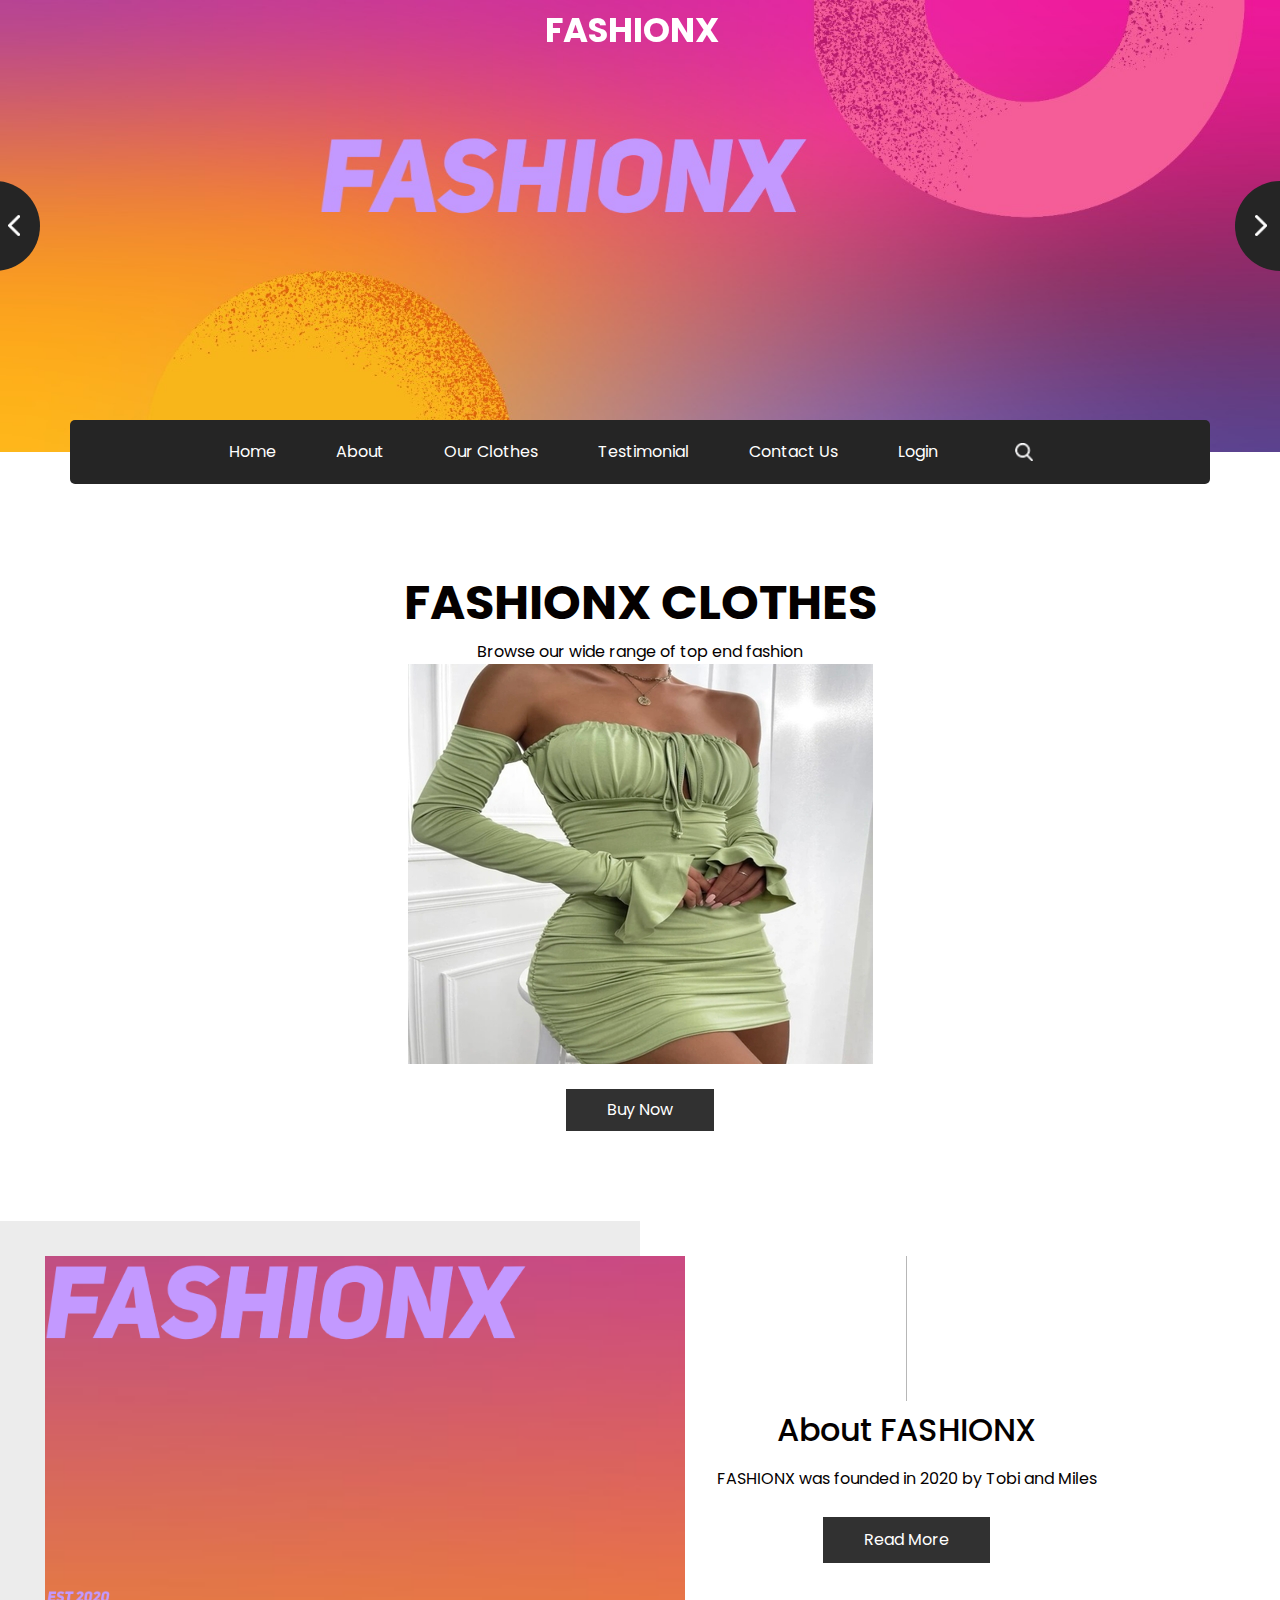
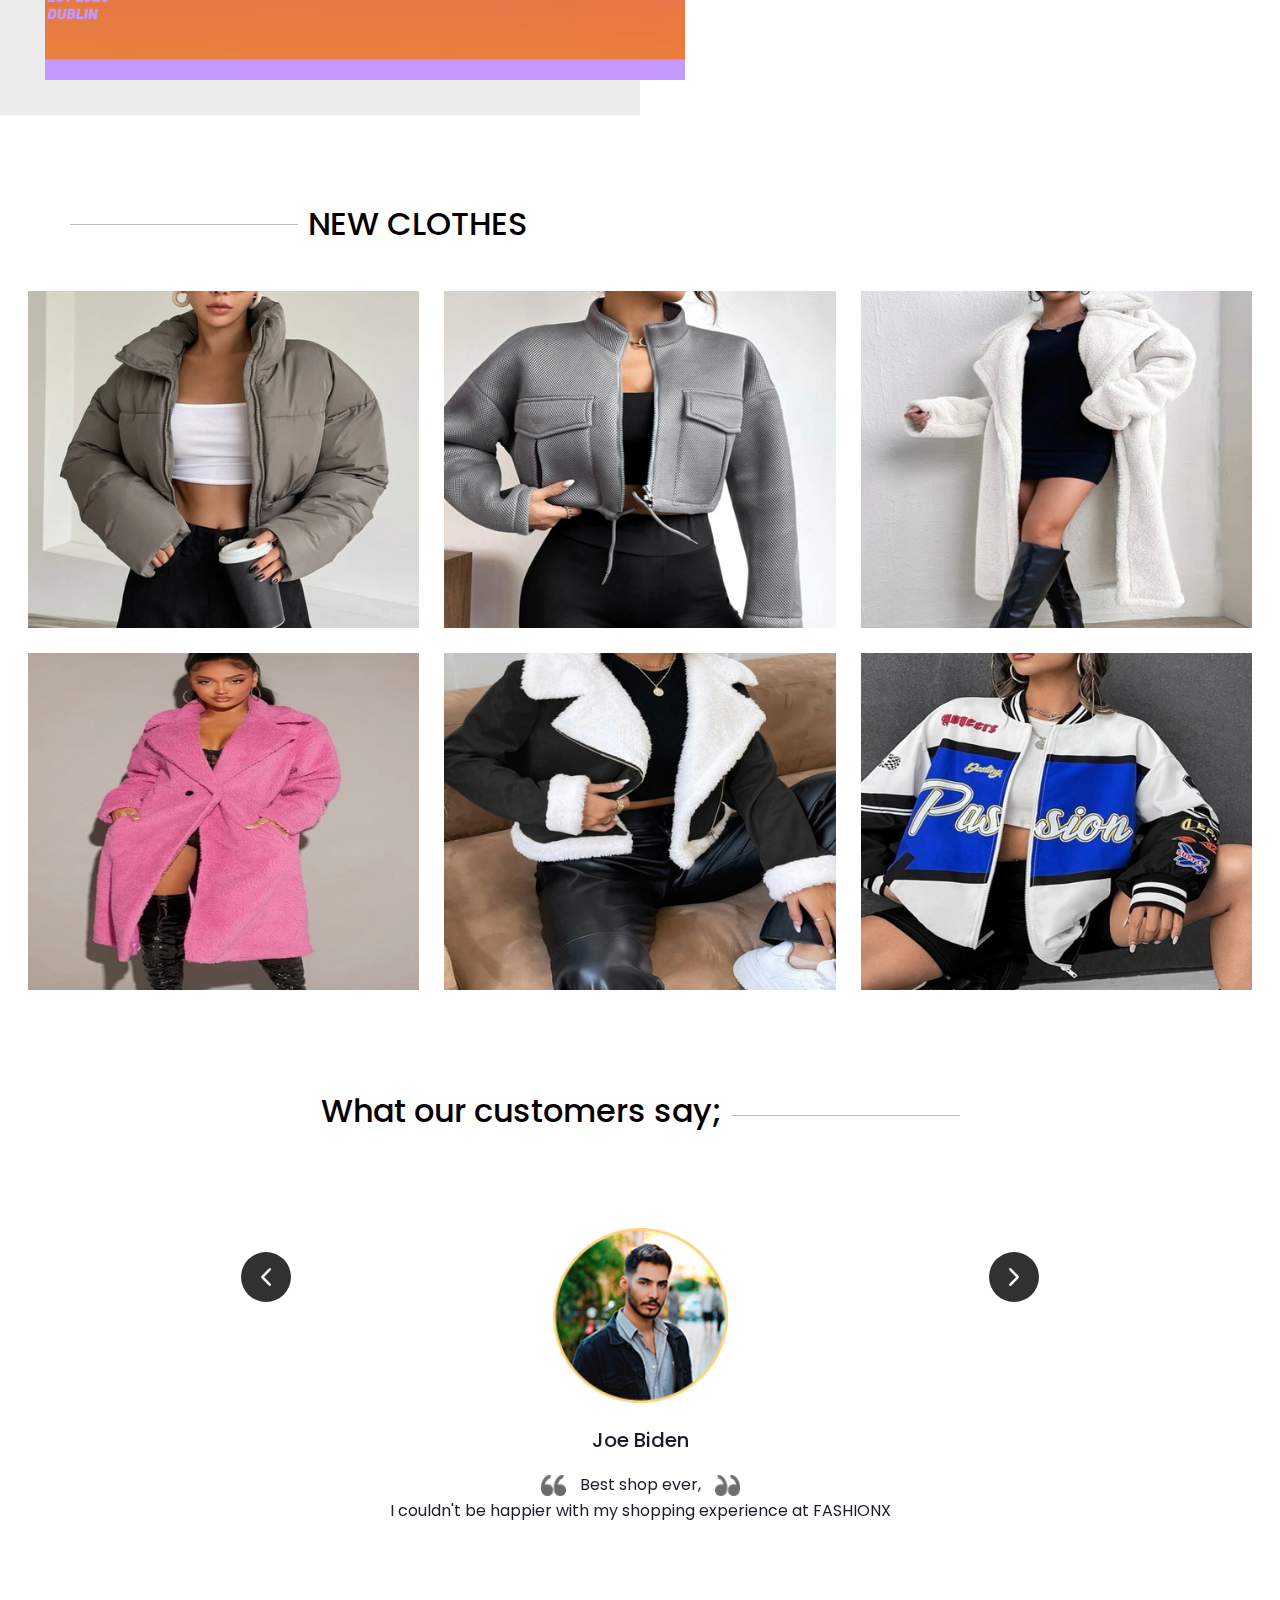
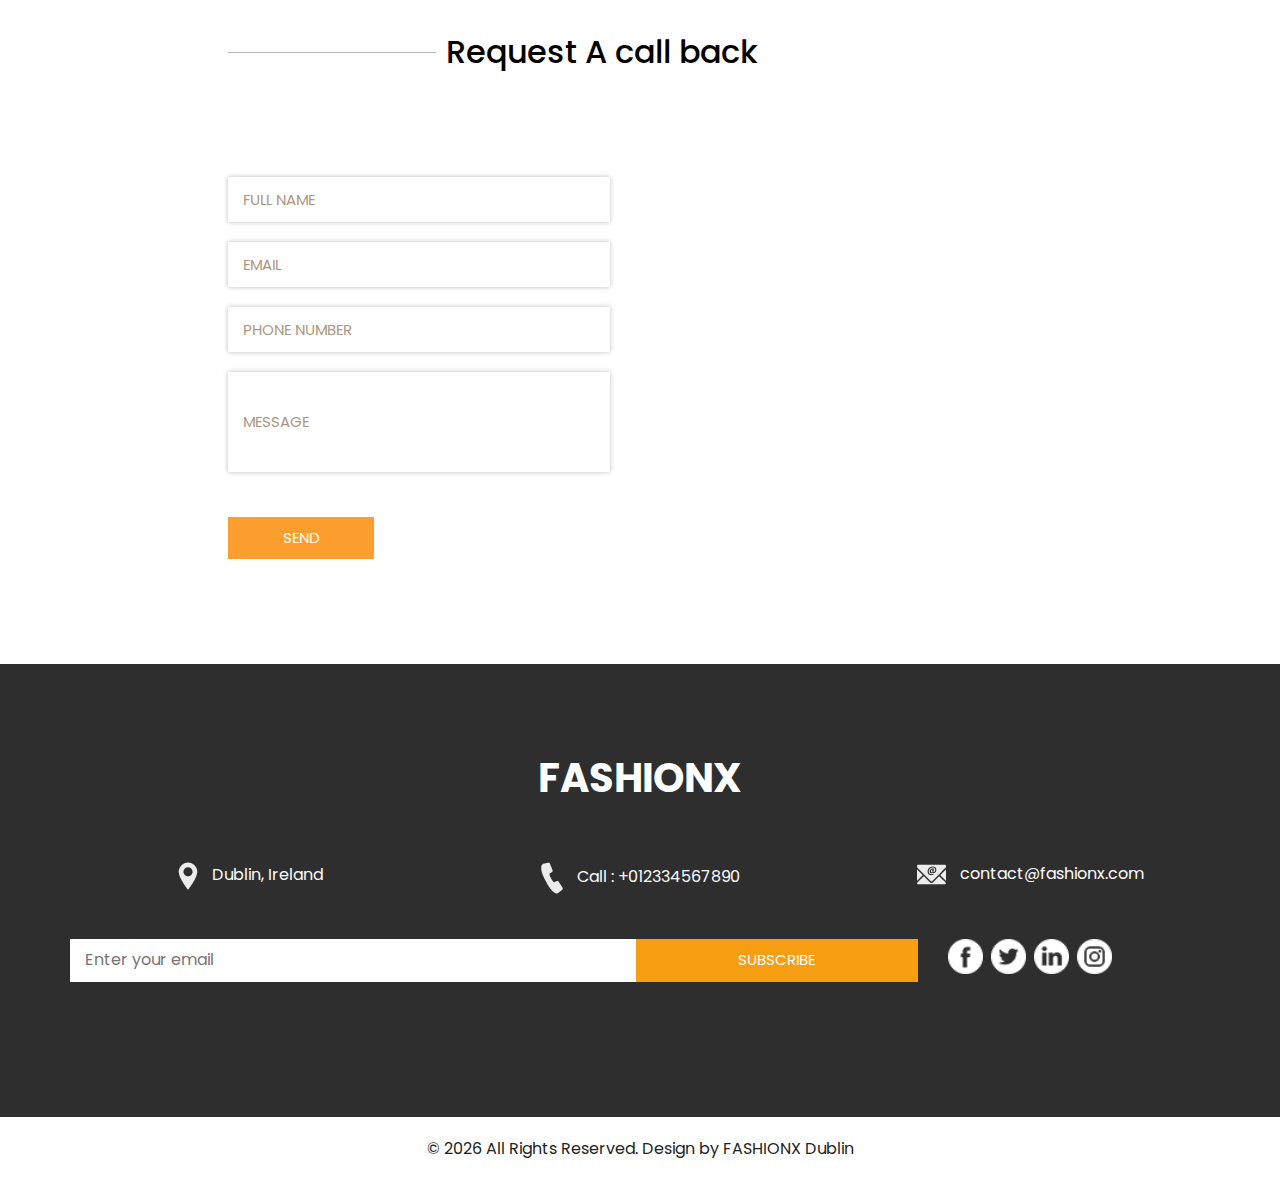
<file: clothingshopproject/templates/index.html>
<!DOCTYPE html>
<html>

<head>
    <!-- Basic -->
    <meta charset="utf-8" />
    <meta http-equiv="X-UA-Compatible" content="IE=edge" />
    <!-- Mobile Metas -->
    <meta name="viewport" content="width=device-width, initial-scale=1, shrink-to-fit=no" />
    <!-- Site Metas -->
    <meta name="keywords" content="" />
    <meta name="description" content="" />
    <meta name="author" content="" />

    <title>FASHIONX</title>

    <!-- slider stylesheet -->
    <link rel="stylesheet" type="text/css" href="https://cdnjs.cloudflare.com/ajax/libs/OwlCarousel2/2.1.3/assets/owl.carousel.min.css" />

    <!-- bootstrap core css -->
    <link rel="stylesheet" type="text/css" href="css/bootstrap.css" />

    <!-- fonts style -->
    <link href="https://fonts.googleapis.com/css?family=Baloo+Chettan|Dosis:400,600,700|Poppins:400,600,700&display=swap" rel="stylesheet" />
    <!-- Custom styles for this template -->
    <link href="css/style.css" rel="stylesheet" />
    <!-- responsive style -->
    <link href="css/responsive.css" rel="stylesheet" />
</head>

<body>
    <div class="hero_area">
        <!-- header section strats -->
        <div class="brand_box">
            <a class="navbar-brand" href="index.html">
                <span>
          FASHIONX
        </span>
            </a>
        </div>
        <!-- end header section -->
        <!-- slider section -->
        <section class=" slider_section position-relative">
            <div id="carouselExampleControls" class="carousel slide " data-ride="carousel">
                <div class="carousel-inner">
                    <div class="carousel-item active">
                        <div class="img-box">
                            <img src="images/fashionxdublin.jpg" alt="">
                        </div>
                    </div>
                    <div class="carousel-item">
                        <div class="img-box">
                            <img src="images/fashionxdublin.jpg" alt="">
                        </div>
                    </div>
                    <div class="carousel-item">
                        <div class="img-box">
                            <img src="images/fashionxdublin.jpg" alt="">
                        </div>
                    </div>
                </div>
                <a class="carousel-control-prev" href="#carouselExampleControls" role="button" data-slide="prev">
                    <span class="sr-only">Previous</span>
                </a>
                <a class="carousel-control-next" href="#carouselExampleControls" role="button" data-slide="next">
                    <span class="sr-only">Next</span>
                </a>
            </div>
        </section>
        <!-- end slider section -->
    </div>

    <!-- nav section -->

    <section class="nav_section">
        <div class="container">
            <div class="custom_nav2">
                <nav class="navbar navbar-expand custom_nav-container ">
                    <button class="navbar-toggler" type="button" data-toggle="collapse" data-target="#navbarSupportedContent" aria-controls="navbarSupportedContent" aria-expanded="false" aria-label="Toggle navigation">
            <span class="navbar-toggler-icon"></span>
          </button>

                    <div class="collapse navbar-collapse" id="navbarSupportedContent">
                        <div class="d-flex  flex-column flex-lg-row align-items-center">
                            <ul class="navbar-nav  ">
                                <li class="nav-item active">
                                    <a class="nav-link" href="index.html">Home <span class="sr-only">(current)</span></a>
                                </li>
                                <li class="nav-item">
                                    <a class="nav-link" href="about.html">About </a>
                                </li>
                                <li class="nav-item">
                                    <a class="nav-link" href="clothes.html">Our Clothes </a>
                                </li>
                                <li class="nav-item">
                                    <a class="nav-link" href="testimonial.html">Testimonial</a>
                                </li>
                                <li class="nav-item">
                                    <a class="nav-link" href="contact.html">Contact Us</a>
                                </li>
                                <li class="nav-item">
                                    <a class="nav-link" href="#">Login</a>
                                </li>
                            </ul>
                            <form class="form-inline my-2 my-lg-0 ml-0 ml-lg-4 mb-3 mb-lg-0">
                                <button class="btn  my-2 my-sm-0 nav_search-btn" type="submit"></button>
                            </form>
                        </div>
                    </div>
                </nav>
            </div>
        </div>
    </section>

    <!-- end nav section -->

    <!-- shop section -->

    <section class="shop_section layout_padding">
        <div class="container">
            <div class="box">
                <div class="detail-box">
                    <h2>
                        FASHIONX Clothes
                    </h2>
                    <p>
                        Browse our wide range of top end fashion
                    </p>
                </div>
                <div class="img-box">
                    <img src="images/Image.jpg" alt="">
                </div>
                <div class="btn-box">
                    <a href="">
            Buy Now
          </a>
                </div>
            </div>
        </div>
    </section>

    <!-- end shop section -->

    <!-- about section -->

    <section class="about_section">
        <div class="container-fluid">
            <div class="row">
                <div class="col-md-6 px-0">
                    <div class="img-box">
                        <img src="images/FASHIONXABOUT.png" alt="">
                    </div>
                </div>
                <div class="col-md-5">
                    <div class="detail-box">
                        <div class="heading_container">
                            <hr>
                            <h2>
                                About FASHIONX
                            </h2>
                        </div>
                        <p>
                            FASHIONX was founded in 2020 by Tobi and Miles
                        </p>
                        <a href="">
              Read More
            </a>
                    </div>
                </div>
            </div>
        </div>
    </section>

    <!-- end about section -->

    <!-- fruit section -->

    <section class="fruit_section layout_padding">
        <div class="container">
            <div class="heading_container">
                <hr>
                <h2>
                    NEW CLOTHES
                </h2>
            </div>
        </div>
        <div class="container-fluid">

            <div class="fruit_container">
                <div class="box">
                    <img src="images/Image_1_OufYXRU.jpg" alt="">
                    <div class="link_box">
                        <h5>
                            Clothing
                        </h5>
                        <a href="">
              Buy Now
            </a>
                    </div>
                </div>
                <div class="box">
                    <img src="images/Image_2_GZArbgo.jpg" alt="">
                    <div class="link_box">
                        <h5>
                            Clothing
                        </h5>
                        <a href="">
              Buy Now
            </a>
                    </div>
                </div>
                <div class="box">
                    <img src="images/Image_3_LdbsyKJ.jpg" alt="">
                    <div class="link_box">
                        <h5>
                            Clothing
                        </h5>
                        <a href="">
              Buy Now
            </a>
                    </div>
                </div>
                <div class="box">
                    <img src="images/Image_4_DK7q1Wx.jpg" alt="">
                    <div class="link_box">
                        <h5>
                            Clothing
                        </h5>
                        <a href="">
              Buy Now
            </a>
                    </div>
                </div>
                <div class="box">
                    <img src="images/Image_mcXI72y.jpg" alt="">
                    <div class="link_box">
                        <h5>
                            Clothing
                        </h5>
                        <a href="">
              Buy Now
            </a>
                    </div>
                </div>
                <div class="box">
                    <img src="images/Image_5_UwAVu6W.jpg" alt="">
                    <div class="link_box">
                        <h5>
                            Clothing
                        </h5>
                        <a href="">
              Buy Now
            </a>
                    </div>
                </div>
            </div>
        </div>
    </section>

    <!-- end fruit section -->


    <!-- client section -->

    <section class="client_section layout_padding-bottom">
        <div class="container ">
            <div class="heading_container">
                <h2>
                    What our customers say;
                </h2>
                <hr>
            </div>
            <div id="carouselExample2Controls" class="carousel slide" data-ride="carousel">
                <div class="carousel-inner">
                    <div class="carousel-item active">
                        <div class="client_container layout_padding-top">
                            <div class="img-box">
                                <img src="images/client-img.png" alt="">
                            </div>
                            <div class="detail-box">
                                <h5>
                                    Joe Biden
                                </h5>
                                <p>
                                    <img src="images/left-quote.png" alt="">
                                    <span>
                    Best shop ever,
                  </span>
                                    <img src="images/right-quote.png" alt=""> <br> I couldn't be happier with my shopping experience at FASHIONX
                                </p>
                            </div>
                        </div>
                    </div>
                    <div class="carousel-item">
                        <div class="client_container layout_padding-top">
                            <div class="img-box">
                                <img src="images/client-img.png" alt="">
                            </div>
                            <div class="detail-box">
                                <h5>
                                    Joe Biden
                                </h5>
                                <p>
                                    <img src="images/left-quote.png" alt="">
                                    <span>
                    Best shop ever,
                  </span>
                                    <img src="images/right-quote.png" alt=""> <br> I couldn't be happier with my shopping experience at FASHIONX
                                </p>
                            </div>
                        </div>
                    </div>
                    <div class="carousel-item">
                        <div class="client_container layout_padding-top">
                            <div class="img-box">
                                <img src="images/client-img.png" alt="">
                            </div>
                            <div class="detail-box">
                                <h5>
                                    Joe Biden
                                </h5>
                                <p>
                                    <img src="images/left-quote.png" alt="">
                                    <span>
                    Best shop ever,
                  </span>
                                    <img src="images/right-quote.png" alt=""> <br> I couldn't be happier with my shopping experience at FASHIONX
                                </p>
                            </div>
                        </div>
                    </div>
                </div>
                <a class="carousel-control-prev" href="#carouselExample2Controls" role="button" data-slide="prev">
                    <span class="sr-only">Previous</span>
                </a>
                <a class="carousel-control-next" href="#carouselExample2Controls" role="button" data-slide="next">
                    <span class="sr-only">Next</span>
                </a>
            </div>

        </div>
    </section>

    <!-- end client section -->


    <!-- contact section -->
    <section class="contact_section layout_padding-bottom">
        <div class="container-fluid">
            <div class="row">
                <div class="offset-lg-2 col-md-10 offset-md-1">
                    <div class="heading_container">
                        <hr>
                        <h2>
                            Request A call back
                        </h2>
                    </div>
                </div>
            </div>

            <div class="layout_padding2-top">
                <div class="row">
                    <div class="col-lg-4 offset-lg-2 col-md-5 offset-md-1">
                        <form action="">
                            <div class="contact_form-container">
                                <div>
                                    <div>
                                        <input type="text" placeholder="Full Name" />
                                    </div>
                                    <div>
                                        <input type="email" placeholder="Email" />
                                    </div>
                                    <div>
                                        <input type="text" placeholder="Phone Number" />
                                    </div>
                                    <div>
                                        <input type="text" class="message_input" placeholder="Message" />
                                    </div>
                                    <div>
                                        <button type="submit">
                      Send
                    </button>
                                    </div>
                                </div>
                            </div>
                        </form>
                    </div>
                    <div class="col-md-6 px-0">
                        <div class="map_container">
                            <div class="map-responsive">
                                <iframe src="https://www.google.com/maps/embed/v1/place?key=AIzaSyA0s1a7phLN0iaD6-UE7m4qP-z21pH0eSc&q=Dublin+Ireland" width="600" height="300" frameborder="0" style="border:0; width: 100%; height:100%" allowfullscreen></iframe>
                            </div>
                        </div>
                    </div>
                </div>
            </div>
        </div>
    </section>
    <!-- end contact section -->


    <!-- info section -->

    <section class="info_section layout_padding">
        <div class="container">
            <div class="info_logo">
                <h2>
                    FASHIONX
                </h2>
            </div>
            <div class="info_contact">
                <div class="row">
                    <div class="col-md-4">
                        <a href="">
                            <img src="images/location.png" alt="">
                            <span>
                Dublin, Ireland
              </span>
                        </a>
                    </div>
                    <div class="col-md-4">
                        <a href="">
                            <img src="images/call.png" alt="">
                            <span>
                Call : +012334567890
              </span>
                        </a>
                    </div>
                    <div class="col-md-4">
                        <a href="">
                            <img src="images/mail.png" alt="">
                            <span>
                contact@fashionx.com
              </span>
                        </a>
                    </div>
                </div>
            </div>
            <div class="row">
                <div class="col-md-8 col-lg-9">
                    <div class="info_form">
                        <form action="">
                            <input type="text" placeholder="Enter your email">
                            <button>
                subscribe
              </button>
                        </form>
                    </div>
                </div>
                <div class="col-md-4 col-lg-3">
                    <div class="info_social">
                        <div>
                            <a href="">
                                <img src="images/facebook-logo-button.png" alt="">
                            </a>
                        </div>
                        <div>
                            <a href="">
                                <img src="images/twitter-logo-button.png" alt="">
                            </a>
                        </div>
                        <div>
                            <a href="">
                                <img src="images/linkedin.png" alt="">
                            </a>
                        </div>
                        <div>
                            <a href="">
                                <img src="images/instagram.png" alt="">
                            </a>
                        </div>
                    </div>
                </div>
            </div>

        </div>
    </section>

    <!-- end info section -->


    <!-- footer section -->
    <section class="container-fluid footer_section ">
        <p>
            &copy; <span id="displayYear"></span> All Rights Reserved. Design by
            <a href="https://html.design/">FASHIONX Dublin</a>
        </p>
    </section>
    <!-- footer section -->

    <script type="text/javascript" src="js/jquery-3.4.1.min.js"></script>
    <script type="text/javascript" src="js/bootstrap.js"></script>
    <script type="text/javascript" src="js/custom.js"></script>

</body>

</html>
</file>
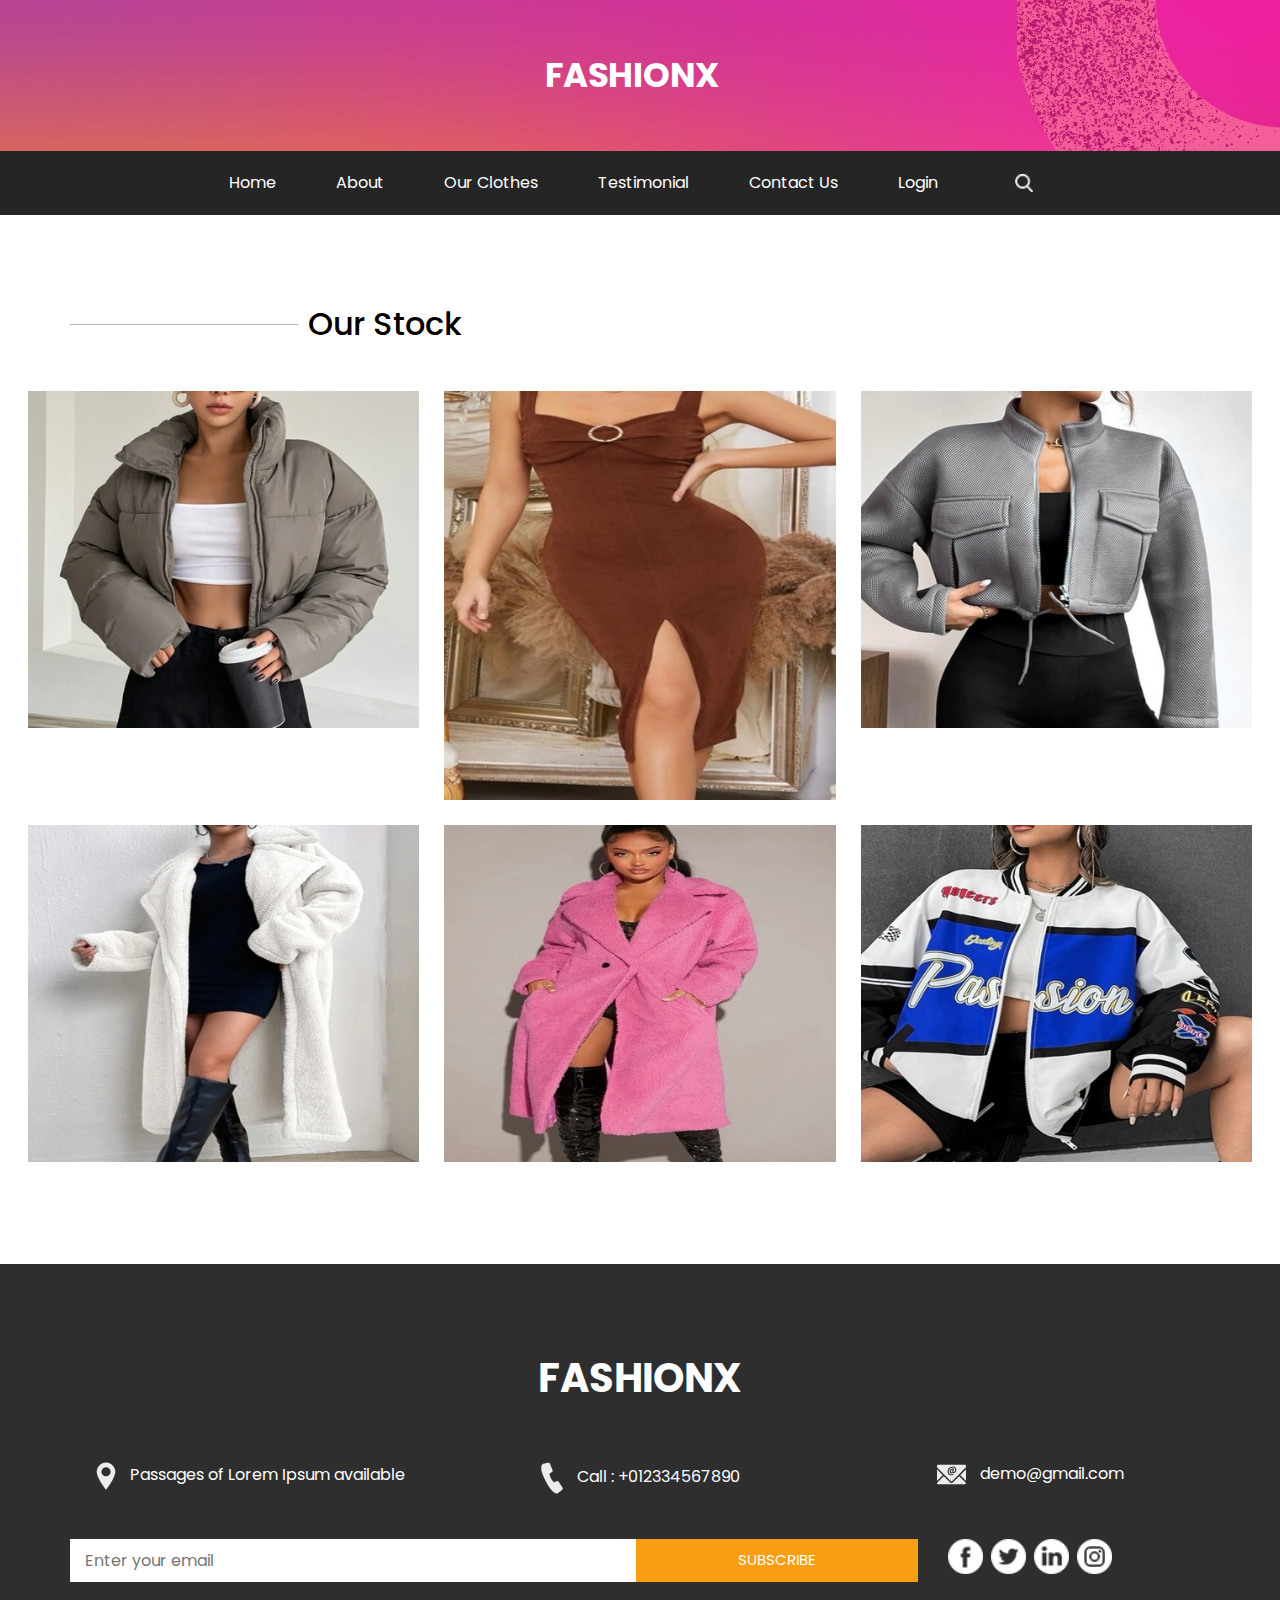
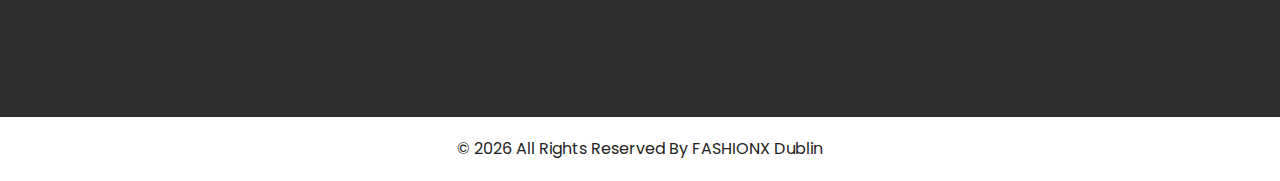
<file: clothingshopproject/templates/clothes.html>
<!DOCTYPE html>
<html>

<head>
    <!-- Basic -->
    <meta charset="utf-8" />
    <meta http-equiv="X-UA-Compatible" content="IE=edge" />
    <!-- Mobile Metas -->
    <meta name="viewport" content="width=device-width, initial-scale=1, shrink-to-fit=no" />
    <!-- Site Metas -->
    <meta name="keywords" content="" />
    <meta name="description" content="" />
    <meta name="author" content="" />

    <title>FASHIONX</title>

    <!-- slider stylesheet -->
    <link rel="stylesheet" type="text/css" href="https://cdnjs.cloudflare.com/ajax/libs/OwlCarousel2/2.1.3/assets/owl.carousel.min.css" />

    <!-- bootstrap core css -->
    <link rel="stylesheet" type="text/css" href="css/bootstrap.css" />

    <!-- fonts style -->
    <link href="https://fonts.googleapis.com/css?family=Baloo+Chettan|Dosis:400,600,700|Poppins:400,600,700&display=swap" rel="stylesheet" />
    <!-- Custom styles for this template -->
    <link href="css/style.css" rel="stylesheet" />
    <!-- responsive style -->
    <link href="css/responsive.css" rel="stylesheet" />
</head>

<body class="sub_page">
    <div class="hero_area">
        <!-- header section strats -->
        <div class="brand_box">
            <a class="navbar-brand" href="index.html">
                <span>
          FASHIONX
        </span>
            </a>
        </div>
        <!-- end header section -->
    </div>

    <!-- nav section -->

    <section class="nav_section">
        <div class="container">
            <div class="custom_nav2">
                <nav class="navbar navbar-expand custom_nav-container ">
                    <button class="navbar-toggler" type="button" data-toggle="collapse" data-target="#navbarSupportedContent" aria-controls="navbarSupportedContent" aria-expanded="false" aria-label="Toggle navigation">
            <span class="navbar-toggler-icon"></span>
          </button>

                    <div class="collapse navbar-collapse" id="navbarSupportedContent">
                        <div class="d-flex  flex-column flex-lg-row align-items-center">
                            <ul class="navbar-nav  ">
                                <li class="nav-item active">
                                    <a class="nav-link" href="index.html">Home <span class="sr-only">(current)</span></a>
                                </li>
                                <li class="nav-item">
                                    <a class="nav-link" href="about.html">About </a>
                                </li>
                                <li class="nav-item">
                                    <a class="nav-link" href="clothes.html">Our Clothes </a>
                                </li>
                                <li class="nav-item">
                                    <a class="nav-link" href="testimonial.html">Testimonial</a>
                                </li>
                                <li class="nav-item">
                                    <a class="nav-link" href="contact.html">Contact Us</a>
                                </li>
                                <li class="nav-item">
                                    <a class="nav-link" href="#">Login</a>
                                </li>
                            </ul>
                            <form class="form-inline my-2 my-lg-0 ml-0 ml-lg-4 mb-3 mb-lg-0">
                                <button class="btn  my-2 my-sm-0 nav_search-btn" type="submit"></button>
                            </form>
                        </div>
                    </div>
                </nav>
            </div>
        </div>
    </section>

    <!-- end nav section -->

    <!-- fruit section -->

    <section class="fruit_section layout_padding">
        <div class="container">
            <div class="heading_container">
                <hr>
                <h2>
                    Our Stock
                </h2>
            </div>
        </div>
        <div class="container-fluid">

            <div class="fruit_container">
                <div class="box">
                    <img src="images/Image_1_OufYXRU.jpg" alt="">
                    <div class="link_box">
                        <h5>
                            Clothing
                        </h5>
                        <a href="">
              Buy Now
            </a>
                    </div>
                </div>
                <div class="box">
                    <img src="images/Image_2.jpg" alt="">
                    <div class="link_box">
                        <h5>
                            Clothing
                        </h5>
                        <a href="">
              Buy Now
            </a>
                    </div>
                </div>
                <div class="box">
                    <img src="images/Image_2_GZArbgo.jpg" alt="">
                    <div class="link_box">
                        <h5>
                            Clothing
                        </h5>
                        <a href="">
              Buy Now
            </a>
                    </div>
                </div>
                <div class="box">
                    <img src="images/Image_3_LdbsyKJ.jpg" alt="">
                    <div class="link_box">
                        <h5>
                            Clothing
                        </h5>
                        <a href="">
              Buy Now
            </a>
                    </div>
                </div>
                <div class="box">
                    <img src="images/Image_4_DK7q1Wx.jpg" alt="">
                    <div class="link_box">
                        <h5>
                            Clothing
                        </h5>
                        <a href="">
              Buy Now
            </a>
                    </div>
                </div>
                <div class="box">
                    <img src="images/Image_5_UwAVu6W.jpg" alt="">
                    <div class="link_box">
                        <h5>
                            Clothing
                        </h5>
                        <a href="">
              Buy Now
            </a>
                    </div>
                </div>
            </div>
        </div>
    </section>

    <!-- end fruit section -->


    <!-- info section -->

    <section class="info_section layout_padding">
        <div class="container">
            <div class="info_logo">
                <h2>
                    FASHIONX
                </h2>
            </div>
            <div class="info_contact">
                <div class="row">
                    <div class="col-md-4">
                        <a href="">
                            <img src="images/location.png" alt="">
                            <span>
                Passages of Lorem Ipsum available
              </span>
                        </a>
                    </div>
                    <div class="col-md-4">
                        <a href="">
                            <img src="images/call.png" alt="">
                            <span>
                Call : +012334567890
              </span>
                        </a>
                    </div>
                    <div class="col-md-4">
                        <a href="">
                            <img src="images/mail.png" alt="">
                            <span>
                demo@gmail.com
              </span>
                        </a>
                    </div>
                </div>
            </div>
            <div class="row">
                <div class="col-md-8 col-lg-9">
                    <div class="info_form">
                        <form action="">
                            <input type="text" placeholder="Enter your email">
                            <button>
                subscribe
              </button>
                        </form>
                    </div>
                </div>
                <div class="col-md-4 col-lg-3">
                    <div class="info_social">
                        <div>
                            <a href="">
                                <img src="images/facebook-logo-button.png" alt="">
                            </a>
                        </div>
                        <div>
                            <a href="">
                                <img src="images/twitter-logo-button.png" alt="">
                            </a>
                        </div>
                        <div>
                            <a href="">
                                <img src="images/linkedin.png" alt="">
                            </a>
                        </div>
                        <div>
                            <a href="">
                                <img src="images/instagram.png" alt="">
                            </a>
                        </div>
                    </div>
                </div>
            </div>

        </div>
    </section>

    <!-- end info section -->


    <!-- footer section -->
    <section class="container-fluid footer_section">
        <p>
            &copy; <span id="displayYear"></span> All Rights Reserved By
            <a href="https://html.design/">FASHIONX Dublin</a>
        </p>
    </section>
    <!-- footer section -->


    <script type="text/javascript" src="js/jquery-3.4.1.min.js"></script>
    <script type="text/javascript" src="js/bootstrap.js"></script>
    <script type="text/javascript" src="js/custom.js"></script>

</body>

</html>
</file>
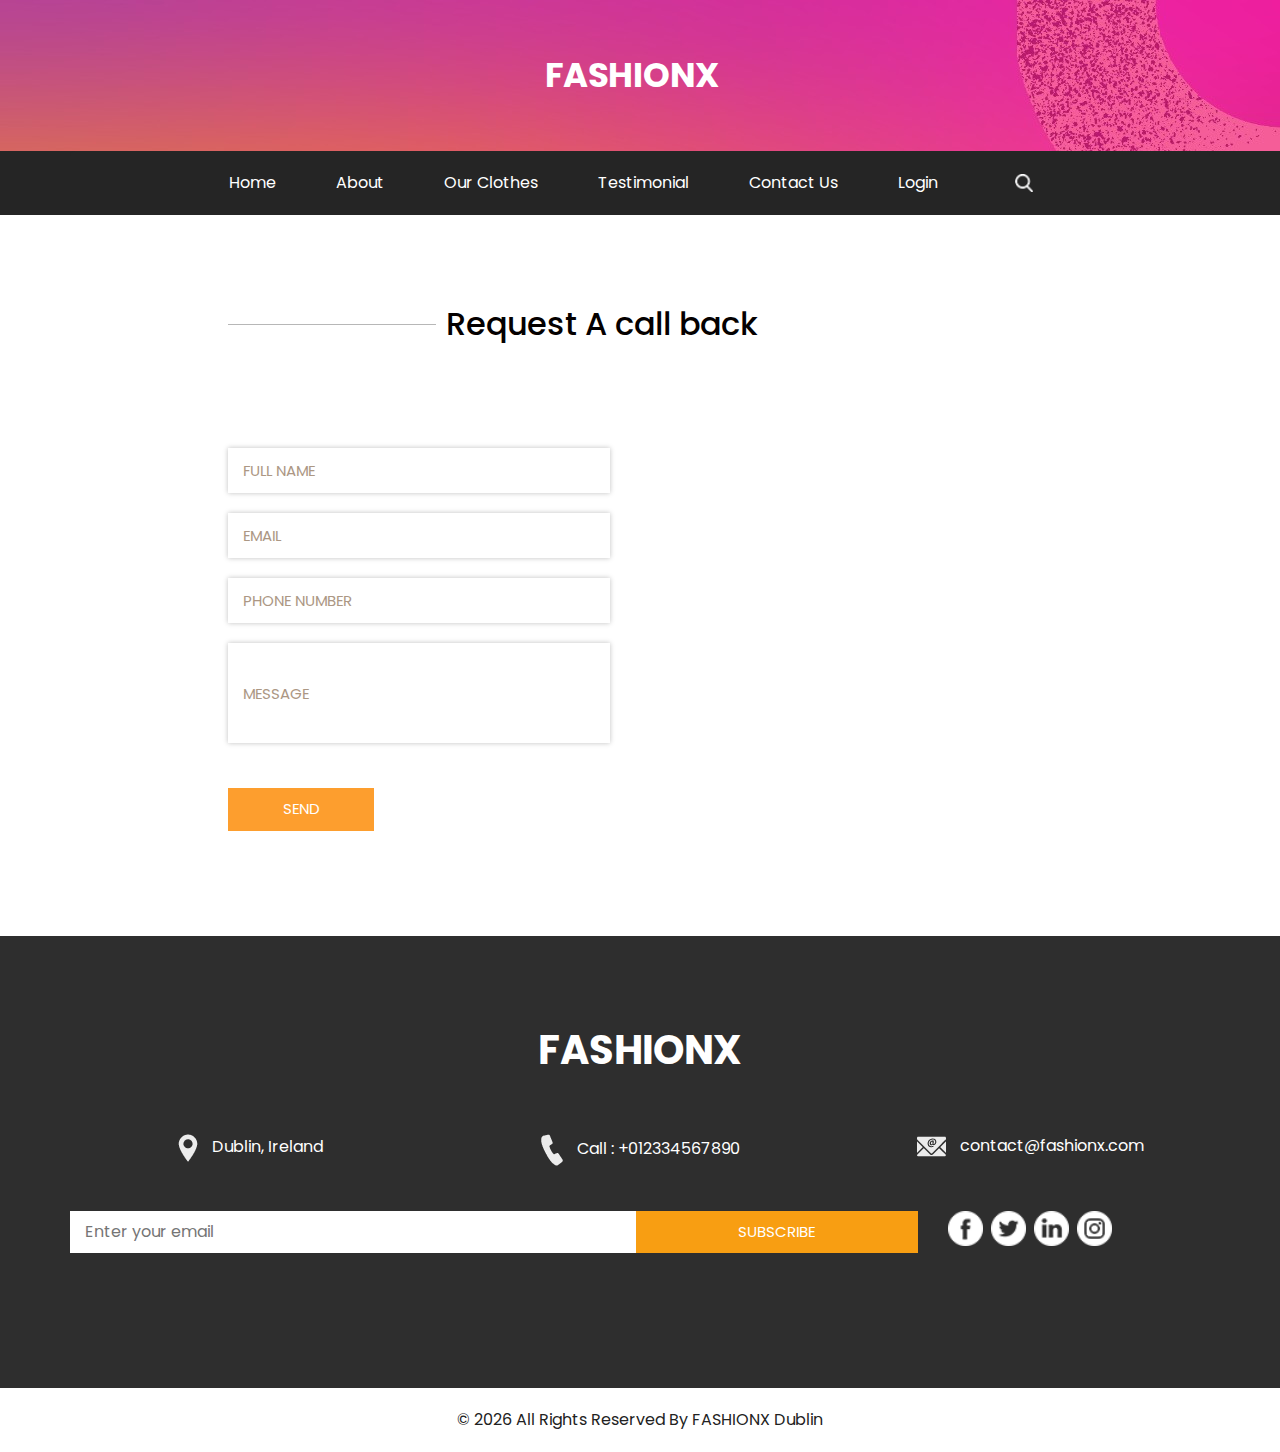
<file: clothingshopproject/templates/contact.html>
<!DOCTYPE html>
<html>

<head>
    <!-- Basic -->
    <meta charset="utf-8" />
    <meta http-equiv="X-UA-Compatible" content="IE=edge" />
    <!-- Mobile Metas -->
    <meta name="viewport" content="width=device-width, initial-scale=1, shrink-to-fit=no" />
    <!-- Site Metas -->
    <meta name="keywords" content="" />
    <meta name="description" content="" />
    <meta name="author" content="" />

    <title>FASHIONX</title>

    <!-- slider stylesheet -->
    <link rel="stylesheet" type="text/css" href="https://cdnjs.cloudflare.com/ajax/libs/OwlCarousel2/2.1.3/assets/owl.carousel.min.css" />

    <!-- bootstrap core css -->
    <link rel="stylesheet" type="text/css" href="css/bootstrap.css" />

    <!-- fonts style -->
    <link href="https://fonts.googleapis.com/css?family=Baloo+Chettan|Dosis:400,600,700|Poppins:400,600,700&display=swap" rel="stylesheet" />
    <!-- Custom styles for this template -->
    <link href="css/style.css" rel="stylesheet" />
    <!-- responsive style -->
    <link href="css/responsive.css" rel="stylesheet" />
</head>

<body class="sub_page">
    <div class="hero_area">
        <!-- header section strats -->
        <div class="brand_box">
            <a class="navbar-brand" href="index.html">
                <span>
          FASHIONX
        </span>
            </a>
        </div>
        <!-- end header section -->
    </div>

    <!-- nav section -->

    <section class="nav_section">
        <div class="container">
            <div class="custom_nav2">
                <nav class="navbar navbar-expand custom_nav-container ">
                    <button class="navbar-toggler" type="button" data-toggle="collapse" data-target="#navbarSupportedContent" aria-controls="navbarSupportedContent" aria-expanded="false" aria-label="Toggle navigation">
            <span class="navbar-toggler-icon"></span>
          </button>

                    <div class="collapse navbar-collapse" id="navbarSupportedContent">
                        <div class="d-flex  flex-column flex-lg-row align-items-center">
                            <ul class="navbar-nav  ">
                                <li class="nav-item active">
                                    <a class="nav-link" href="index.html">Home <span class="sr-only">(current)</span></a>
                                </li>
                                <li class="nav-item">
                                    <a class="nav-link" href="about.html">About </a>
                                </li>
                                <li class="nav-item">
                                    <a class="nav-link" href="clothes.html">Our Clothes </a>
                                </li>
                                <li class="nav-item">
                                    <a class="nav-link" href="testimonial.html">Testimonial</a>
                                </li>
                                <li class="nav-item">
                                    <a class="nav-link" href="contact.html">Contact Us</a>
                                </li>
                                <li class="nav-item">
                                    <a class="nav-link" href="#">Login</a>
                                </li>
                            </ul>
                            <form class="form-inline my-2 my-lg-0 ml-0 ml-lg-4 mb-3 mb-lg-0">
                                <button class="btn  my-2 my-sm-0 nav_search-btn" type="submit"></button>
                            </form>
                        </div>
                    </div>
                </nav>
            </div>
        </div>
    </section>

    <!-- end nav section -->


    <!-- contact section -->
    <section class="contact_section layout_padding">
        <div class="container-fluid">
            <div class="row">
                <div class="offset-lg-2 col-md-10 offset-md-1">
                    <div class="heading_container">
                        <hr>
                        <h2>
                            Request A call back
                        </h2>
                    </div>
                </div>
            </div>

            <div class="layout_padding2-top">
                <div class="row">
                    <div class="col-lg-4 offset-lg-2 col-md-5 offset-md-1">
                        <form action="">
                            <div class="contact_form-container">
                                <div>
                                    <div>
                                        <input type="text" placeholder="Full Name" />
                                    </div>
                                    <div>
                                        <input type="email" placeholder="Email" />
                                    </div>
                                    <div>
                                        <input type="text" placeholder="Phone Number" />
                                    </div>
                                    <div>
                                        <input type="text" class="message_input" placeholder="Message" />
                                    </div>
                                    <div>
                                        <button type="submit">
                      Send
                    </button>
                                    </div>
                                </div>
                            </div>
                        </form>
                    </div>
                    <div class="col-md-6 px-0">
                        <div class="map_container">
                            <div class="map-responsive">
                                <iframe src="https://www.google.com/maps/embed/v1/place?key=AIzaSyA0s1a7phLN0iaD6-UE7m4qP-z21pH0eSc&q=Dublin+Ireland" width="600" height="300" frameborder="0" style="border:0; width: 100%; height:100%" allowfullscreen></iframe>
                            </div>
                        </div>
                    </div>
                </div>
            </div>
        </div>
    </section>
    <!-- end contact section -->


    <!-- info section -->

    <section class="info_section layout_padding">
        <div class="container">
            <div class="info_logo">
                <h2>
                    FASHIONX
                </h2>
            </div>
            <div class="info_contact">
                <div class="row">
                    <div class="col-md-4">
                        <a href="">
                            <img src="images/location.png" alt="">
                            <span>
                Dublin, Ireland
              </span>
                        </a>
                    </div>
                    <div class="col-md-4">
                        <a href="">
                            <img src="images/call.png" alt="">
                            <span>
                Call : +012334567890
              </span>
                        </a>
                    </div>
                    <div class="col-md-4">
                        <a href="">
                            <img src="images/mail.png" alt="">
                            <span>
                contact@fashionx.com
              </span>
                        </a>
                    </div>
                </div>
            </div>
            <div class="row">
                <div class="col-md-8 col-lg-9">
                    <div class="info_form">
                        <form action="">
                            <input type="text" placeholder="Enter your email">
                            <button>
                subscribe
              </button>
                        </form>
                    </div>
                </div>
                <div class="col-md-4 col-lg-3">
                    <div class="info_social">
                        <div>
                            <a href="">
                                <img src="images/facebook-logo-button.png" alt="">
                            </a>
                        </div>
                        <div>
                            <a href="">
                                <img src="images/twitter-logo-button.png" alt="">
                            </a>
                        </div>
                        <div>
                            <a href="">
                                <img src="images/linkedin.png" alt="">
                            </a>
                        </div>
                        <div>
                            <a href="">
                                <img src="images/instagram.png" alt="">
                            </a>
                        </div>
                    </div>
                </div>
            </div>

        </div>
    </section>

    <!-- end info section -->


    <!-- footer section -->
    <section class="container-fluid footer_section">
        <p>
            &copy; <span id="displayYear"></span> All Rights Reserved By
            <a href="https://html.design/">FASHIONX Dublin</a>
        </p>
    </section>
    <!-- footer section -->


    <script type="text/javascript" src="js/jquery-3.4.1.min.js"></script>
    <script type="text/javascript" src="js/bootstrap.js"></script>
    <script type="text/javascript" src="js/custom.js"></script>

</body>

</html>
</file>
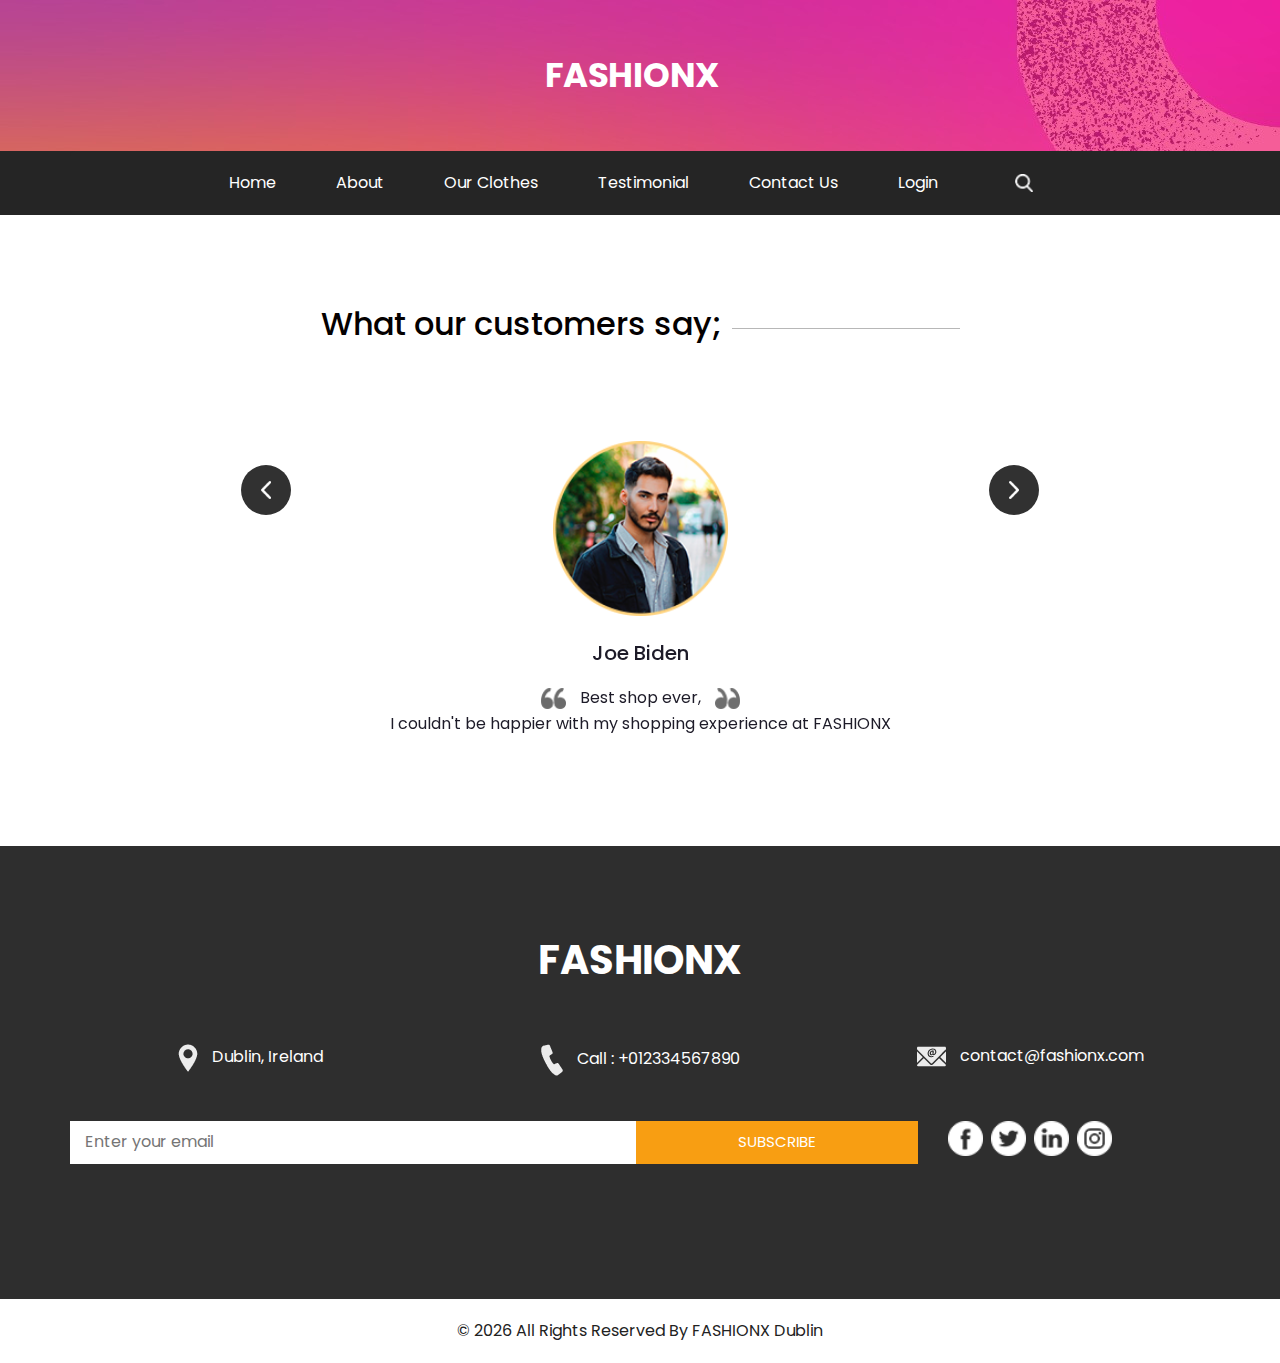
<file: clothingshopproject/templates/testimonial.html>
<!DOCTYPE html>
<html>

<head>
    <!-- Basic -->
    <meta charset="utf-8" />
    <meta http-equiv="X-UA-Compatible" content="IE=edge" />
    <!-- Mobile Metas -->
    <meta name="viewport" content="width=device-width, initial-scale=1, shrink-to-fit=no" />
    <!-- Site Metas -->
    <meta name="keywords" content="" />
    <meta name="description" content="" />
    <meta name="author" content="" />

    <title>FASHIONX</title>

    <!-- slider stylesheet -->
    <link rel="stylesheet" type="text/css" href="https://cdnjs.cloudflare.com/ajax/libs/OwlCarousel2/2.1.3/assets/owl.carousel.min.css" />

    <!-- bootstrap core css -->
    <link rel="stylesheet" type="text/css" href="css/bootstrap.css" />

    <!-- fonts style -->
    <link href="https://fonts.googleapis.com/css?family=Baloo+Chettan|Dosis:400,600,700|Poppins:400,600,700&display=swap" rel="stylesheet" />
    <!-- Custom styles for this template -->
    <link href="css/style.css" rel="stylesheet" />
    <!-- responsive style -->
    <link href="css/responsive.css" rel="stylesheet" />
</head>

<body class="sub_page">
    <div class="hero_area">
        <!-- header section strats -->
        <div class="brand_box">
            <a class="navbar-brand" href="index.html">
                <span>
          FASHIONX
        </span>
            </a>
        </div>
        <!-- end header section -->
    </div>

    <!-- nav section -->

    <section class="nav_section">
        <div class="container">
            <div class="custom_nav2">
                <nav class="navbar navbar-expand custom_nav-container ">
                    <button class="navbar-toggler" type="button" data-toggle="collapse" data-target="#navbarSupportedContent" aria-controls="navbarSupportedContent" aria-expanded="false" aria-label="Toggle navigation">
            <span class="navbar-toggler-icon"></span>
          </button>

                    <div class="collapse navbar-collapse" id="navbarSupportedContent">
                        <div class="d-flex  flex-column flex-lg-row align-items-center">
                            <ul class="navbar-nav  ">
                                <li class="nav-item active">
                                    <a class="nav-link" href="index.html">Home <span class="sr-only">(current)</span></a>
                                </li>
                                <li class="nav-item">
                                    <a class="nav-link" href="about.html">About </a>
                                </li>
                                <li class="nav-item">
                                    <a class="nav-link" href="clothes.html">Our Clothes </a>
                                </li>
                                <li class="nav-item">
                                    <a class="nav-link" href="testimonial.html">Testimonial</a>
                                </li>
                                <li class="nav-item">
                                    <a class="nav-link" href="contact.html">Contact Us</a>
                                </li>
                                <li class="nav-item">
                                    <a class="nav-link" href="#">Login</a>
                                </li>
                            </ul>
                            <form class="form-inline my-2 my-lg-0 ml-0 ml-lg-4 mb-3 mb-lg-0">
                                <button class="btn  my-2 my-sm-0 nav_search-btn" type="submit"></button>
                            </form>
                        </div>
                    </div>
                </nav>
            </div>
        </div>
    </section>

    <!-- end nav section -->


    <!-- client section -->

    <section class="client_section layout_padding">
        <div class="container ">
            <div class="heading_container">
                <h2>
                    What our customers say;
                </h2>
                <hr>
            </div>
            <div id="carouselExample2Controls" class="carousel slide" data-ride="carousel">
                <div class="carousel-inner">
                    <div class="carousel-item active">
                        <div class="client_container layout_padding-top">
                            <div class="img-box">
                                <img src="images/client-img.png" alt="">
                            </div>
                            <div class="detail-box">
                                <h5>
                                    Joe Biden
                                </h5>
                                <p>
                                    <img src="images/left-quote.png" alt="">
                                    <span>
                    Best shop ever,
                  </span>
                                    <img src="images/right-quote.png" alt=""> <br> I couldn't be happier with my shopping experience at FASHIONX
                                </p>
                            </div>
                        </div>
                    </div>
                    <div class="carousel-item">
                        <div class="client_container layout_padding-top">
                            <div class="img-box">
                                <img src="images/client-img.png" alt="">
                            </div>
                            <div class="detail-box">
                                <h5>
                                    Joe Biden
                                </h5>
                                <p>
                                    <img src="images/left-quote.png" alt="">
                                    <span>
                    Best shop ever,
                  </span>
                                    <img src="images/right-quote.png" alt=""> <br> I couldn't be happier with my shopping experience at FASHIONX
                                </p>
                            </div>
                        </div>
                    </div>
                    <div class="carousel-item">
                        <div class="client_container layout_padding-top">
                            <div class="img-box">
                                <img src="images/client-img.png" alt="">
                            </div>
                            <div class="detail-box">
                                <h5>
                                    Joe Biden
                                </h5>
                                <p>
                                    <img src="images/left-quote.png" alt="">
                                    <span>
                    Best shop ever,
                  </span>
                                    <img src="images/right-quote.png" alt=""> <br> I couldn't be happier with my shopping experience at FASHIONX
                                </p>
                            </div>
                        </div>
                    </div>
                </div>
                <a class="carousel-control-prev" href="#carouselExample2Controls" role="button" data-slide="prev">
                    <span class="sr-only">Previous</span>
                </a>
                <a class="carousel-control-next" href="#carouselExample2Controls" role="button" data-slide="next">
                    <span class="sr-only">Next</span>
                </a>
            </div>

        </div>
    </section>

    <!-- end client section -->

    <!-- info section -->

    <section class="info_section layout_padding">
        <div class="container">
            <div class="info_logo">
                <h2>
                    FASHIONX
                </h2>
            </div>
            <div class="info_contact">
                <div class="row">
                    <div class="col-md-4">
                        <a href="">
                            <img src="images/location.png" alt="">
                            <span>
                Dublin, Ireland
              </span>
                        </a>
                    </div>
                    <div class="col-md-4">
                        <a href="">
                            <img src="images/call.png" alt="">
                            <span>
                Call : +012334567890
              </span>
                        </a>
                    </div>
                    <div class="col-md-4">
                        <a href="">
                            <img src="images/mail.png" alt="">
                            <span>
                contact@fashionx.com
              </span>
                        </a>
                    </div>
                </div>
            </div>
            <div class="row">
                <div class="col-md-8 col-lg-9">
                    <div class="info_form">
                        <form action="">
                            <input type="text" placeholder="Enter your email">
                            <button>
                subscribe
              </button>
                        </form>
                    </div>
                </div>
                <div class="col-md-4 col-lg-3">
                    <div class="info_social">
                        <div>
                            <a href="">
                                <img src="images/facebook-logo-button.png" alt="">
                            </a>
                        </div>
                        <div>
                            <a href="">
                                <img src="images/twitter-logo-button.png" alt="">
                            </a>
                        </div>
                        <div>
                            <a href="">
                                <img src="images/linkedin.png" alt="">
                            </a>
                        </div>
                        <div>
                            <a href="">
                                <img src="images/instagram.png" alt="">
                            </a>
                        </div>
                    </div>
                </div>
            </div>

        </div>
    </section>

    <!-- end info section -->


    <!-- footer section -->
    <section class="container-fluid footer_section">
        <p>
            &copy; <span id="displayYear"></span> All Rights Reserved By
            <a href="https://html.design/">FASHIONX Dublin</a>
        </p>
    </section>
    <!-- footer section -->


    <script type="text/javascript" src="js/jquery-3.4.1.min.js"></script>
    <script type="text/javascript" src="js/bootstrap.js"></script>
    <script type="text/javascript" src="js/custom.js"></script>

</body>

</html>
</file>
<file: clothingshopproject/templates/css/style.css>
body {
    font-family: "Poppins", sans-serif;
    color: #040000;
    background-color: #ffffff;
}

.layout_padding {
    padding: 90px 0;
}

.layout_padding2 {
    padding: 45px 0;
}

.layout_padding2-top {
    padding-top: 45px;
}

.layout_padding2-bottom {
    padding-bottom: 45px;
}

.layout_padding-top {
    padding-top: 90px;
}

.layout_padding-bottom {
    padding-bottom: 90px;
}


/*header section*/

.sub_page .brand_box {
    position: relative;
    background-image: url(../images/fashionxdublin.jpg);
    padding: 45px 0;
}

.sub_page .nav_section {
    margin-top: 0;
    background-color: #252525;
}

.brand_box {
    position: absolute;
    top: 0;
    left: 0;
    z-index: 9;
    width: 100%;
    display: -webkit-box;
    display: -ms-flexbox;
    display: flex;
    -webkit-box-pack: center;
    -ms-flex-pack: center;
    justify-content: center;
}

.brand_box .navbar-brand span {
    font-size: 34px;
    font-weight: bold;
    color: #ffffff;
    text-transform: uppercase;
}

a,
a:hover,
a:focus {
    text-decoration: none;
}

a:hover,
a:focus {
    color: initial;
}

.btn,
.btn:focus {
    outline: none !important;
    -webkit-box-shadow: none;
    box-shadow: none;
}

.custom_nav-container {
    z-index: 99999;
    padding: 15px 0;
}

.custom_nav-container .navbar-toggler {
    outline: none;
}

.custom_nav-container .navbar-toggler .navbar-toggler-icon {
    background-image: url(../images/menu.png);
    background-size: 42px;
}

.custom_nav-container .nav_search-btn {
    margin: auto;
}


/*end header section*/


/* slider section */

.slider_section div#carouselExampleControls {
    overflow: hidden;
}

.slider_section .img-box img {
    width: 100%;
}

.slider_section .carousel-control-prev,
.slider_section .carousel-control-next {
    width: 90px;
    height: 90px;
    background-color: #252525;
    opacity: 1;
    top: 50%;
    -webkit-transform: translateY(-50%);
    transform: translateY(-50%);
    background-repeat: no-repeat;
    background-size: 12px;
}

.slider_section .carousel-control-prev:hover,
.slider_section .carousel-control-next:hover {
    opacity: 0.9;
}

.slider_section .carousel-control-prev {
    border-radius: 0 100% 100% 0;
    background-image: url(../images/prev.png);
    left: -50px;
    background-position: 58px center;
}

.slider_section .carousel-control-next {
    border-radius: 100% 0 0 100%;
    background-image: url(../images/next.png);
    right: -45px;
    background-position: 20px center;
}


/* end slider section */

.nav_section {
    margin-top: -32px;
}

.nav_section .custom_nav2 .custom_nav-container {
    padding: 10px 0;
    background-color: #252525;
    border-radius: 5px;
}

.nav_section .custom_nav2 .custom_nav-container .navbar-nav .nav-item .nav-link {
    padding: 10px 30px;
    color: #ffffff;
    text-align: center;
    position: relative;
}

.nav_section .custom_nav2 #navbarSupportedContent {
    -webkit-box-pack: center;
    -ms-flex-pack: center;
    justify-content: center;
}

.nav_section .custom_nav-container .nav_search-btn {
    background-image: url(../images/search-icon.png);
    background-size: 18px;
    background-repeat: no-repeat;
    width: 35px;
    height: 35px;
    padding: 0;
    border: none;
    margin: 0 40px 0 15px;
    background-position: center;
}

.shop_section .box {
    display: -webkit-box;
    display: -ms-flexbox;
    display: flex;
    -webkit-box-orient: vertical;
    -webkit-box-direction: normal;
    -ms-flex-direction: column;
    flex-direction: column;
    -webkit-box-align: center;
    -ms-flex-align: center;
    align-items: center;
    text-align: center;
}

.shop_section .box .detail-box h2 {
    font-weight: bold;
    font-size: 3rem;
    text-transform: uppercase;
}

.shop_section .box .detail-box p {
    margin-bottom: 0;
}

.shop_section .box .img-box img {
    max-width: 100%;
}

.shop_section .box .btn-box {
    margin-top: 25px;
}

.shop_section .box .btn-box a {
    display: inline-block;
    padding: 8px 40px;
    background-color: #313131;
    border: 1px solid #313131;
    color: #ffffff;
}

.shop_section .box .btn-box a:hover {
    background-color: transparent;
    color: #313131;
}

.about_section .img-box {
    padding: 35px 0;
    background-color: #ececec;
}

.about_section .img-box img {
    width: 100%;
    -webkit-transform: translateX(45px);
    transform: translateX(45px);
}

.about_section .detail-box {
    text-align: center;
    padding: 35px 45px;
}

.about_section .detail-box .heading_container {
    display: -webkit-box;
    display: -ms-flexbox;
    display: flex;
    -webkit-box-orient: vertical;
    -webkit-box-direction: normal;
    -ms-flex-direction: column;
    flex-direction: column;
    -webkit-box-align: center;
    -ms-flex-align: center;
    align-items: center;
}

.about_section .detail-box .heading_container hr {
    width: 1px;
    height: 145px;
    margin: 0;
    border: none;
    background-color: #b7b7b7;
    margin-bottom: 10px;
}

.about_section .detail-box p {
    margin-top: 10px;
}

.about_section .detail-box a {
    display: inline-block;
    padding: 10px 40px;
    background-color: #313131;
    border: 1px solid #313131;
    color: #ffffff;
    margin-top: 10px;
}

.about_section .detail-box a:hover {
    background-color: transparent;
    color: #313131;
}

.fruit_section .heading_container {
    display: -webkit-box;
    display: -ms-flexbox;
    display: flex;
    -webkit-box-align: center;
    -ms-flex-align: center;
    align-items: center;
    margin-bottom: 35px;
}

.fruit_section .heading_container hr {
    width: 20%;
    height: 1px;
    border: none;
    margin: 0;
    margin-right: 10px;
    background-color: #b7b7b7;
}

.fruit_section .heading_container h2 {
    margin: 0;
}

.fruit_section .fruit_container {
    display: -webkit-box;
    display: -ms-flexbox;
    display: flex;
    -ms-flex-wrap: wrap;
    flex-wrap: wrap;
    -webkit-box-pack: center;
    -ms-flex-pack: center;
    justify-content: center;
}

.fruit_section .fruit_container .box {
    -webkit-box-flex: 0;
    -ms-flex: 0 0 31.33%;
    flex: 0 0 31.33%;
    margin: 1%;
    position: relative;
    overflow: hidden;
}

.fruit_section .fruit_container .box img {
    width: 100%;
}

.fruit_section .fruit_container .box .link_box {
    position: absolute;
    left: 0;
    top: 100%;
    width: 100%;
    height: 100%;
    opacity: 0;
    background-color: #252525;
    color: #ffffff;
    display: -webkit-box;
    display: -ms-flexbox;
    display: flex;
    -webkit-box-orient: vertical;
    -webkit-box-direction: normal;
    -ms-flex-direction: column;
    flex-direction: column;
    -webkit-box-align: center;
    -ms-flex-align: center;
    align-items: center;
    -webkit-box-pack: center;
    -ms-flex-pack: center;
    justify-content: center;
    -webkit-transition: all 0.3s;
    transition: all 0.3s;
}

.fruit_section .fruit_container .box .link_box h5 {
    text-transform: uppercase;
    margin-bottom: 25px;
}

.fruit_section .fruit_container .box .link_box a {
    display: inline-block;
    padding: 7px 35px;
    border: 1px solid #ffffff;
    color: #ffffff;
    font-size: 15px;
}

.fruit_section .fruit_container .box .link_box a:hover {
    background-color: #ffffff;
    color: #000000;
}

.fruit_section .fruit_container .box:hover .link_box {
    top: 0;
    opacity: 0.9;
}

.client_section .heading_container {
    display: -webkit-box;
    display: -ms-flexbox;
    display: flex;
    -webkit-box-align: center;
    -ms-flex-align: center;
    align-items: center;
    -webkit-box-pack: center;
    -ms-flex-pack: center;
    justify-content: center;
}

.client_section .heading_container hr {
    width: 20%;
    height: 1px;
    border: none;
    margin: 0;
    margin-left: 10px;
    background-color: #b7b7b7;
}

.client_section .client_container {
    display: -webkit-box;
    display: -ms-flexbox;
    display: flex;
    -webkit-box-orient: vertical;
    -webkit-box-direction: normal;
    -ms-flex-direction: column;
    flex-direction: column;
    -webkit-box-align: center;
    -ms-flex-align: center;
    align-items: center;
    text-align: center;
    width: 85%;
    margin: auto;
}

.client_section .client_container .img-box {
    width: 175px;
    border-radius: 100%;
}

.client_section .client_container .img-box img {
    width: 100%;
}

.client_section .client_container .detail-box {
    margin-top: 25px;
}

.client_section .client_container .detail-box h5 {
    color: #1d1b28;
    margin-bottom: 15px;
}

.client_section .client_container .detail-box p {
    color: #1d1b28;
    margin: 20px;
}

.client_section .client_container .detail-box p img {
    width: 25px;
    margin: 3px 10px;
}

.client_section .client_container .detail-box img {
    width: 60px;
}

.client_section .carousel-control-prev,
.client_section .carousel-control-next {
    width: 50px;
    height: 50px;
    border-radius: 100%;
    background-color: #313131;
    opacity: 1;
    top: 28%;
    background-repeat: no-repeat;
    background-position: center;
    background-size: 10px;
}

.client_section .carousel-control-prev:hover,
.client_section .carousel-control-next:hover {
    background-color: #000000;
}

.client_section .carousel-control-prev {
    background-image: url(../images/prev.png);
    left: 15%;
}

.client_section .carousel-control-next {
    background-image: url(../images/next.png);
    right: 15%;
}


/* contact section */

.contact_section {
    position: relative;
}

.contact_section .heading_container {
    display: -webkit-box;
    display: -ms-flexbox;
    display: flex;
    -webkit-box-align: center;
    -ms-flex-align: center;
    align-items: center;
    margin-bottom: 35px;
}

.contact_section .heading_container hr {
    width: 20%;
    height: 1px;
    border: none;
    margin: 0;
    margin-right: 10px;
    background-color: #b7b7b7;
}

.contact_section .heading_container h2 {
    margin: 0;
}

.contact_section input::-webkit-input-placeholder {
    color: #000;
}

.contact_section input:-ms-input-placeholder {
    color: #000;
}

.contact_section input::-ms-input-placeholder {
    color: #000;
}

.contact_section input::placeholder {
    color: #000;
}

.contact_section input {
    border: none;
    outline: none;
    height: 45px;
    width: 100%;
    margin: 10px 0;
    -webkit-box-shadow: 0 0 5px 0 rgba(0, 0, 0, 0.25);
    box-shadow: 0 0 5px 0 rgba(0, 0, 0, 0.25);
    padding-left: 15px;
}

.contact_section input::-webkit-input-placeholder {
    color: #ac9784;
    text-transform: uppercase;
    font-size: 15px;
}

.contact_section input:-ms-input-placeholder {
    color: #ac9784;
    text-transform: uppercase;
    font-size: 15px;
}

.contact_section input::-ms-input-placeholder {
    color: #ac9784;
    text-transform: uppercase;
    font-size: 15px;
}

.contact_section input::placeholder {
    color: #ac9784;
    text-transform: uppercase;
    font-size: 15px;
}

.contact_section input.message_input {
    height: 100px;
}

.contact_form-container {
    padding: 15px 15px 15px 0;
}

.contact_form-container button {
    border: none;
    background-color: #fd9e2e;
    color: #fff;
    padding: 10px 55px;
    font-size: 15px;
    text-transform: uppercase;
    margin-top: 35px;
}

.map_container {
    height: 350px;
}

.map_container .map-responsive {
    height: 100%;
}


/* contact section */


/* info section */

.info_section {
    background-color: #2e2e2e;
    color: #ffffff;
}

.info_section h6 {
    font-weight: bold;
}

.info_section .info_logo h2 {
    font-size: 2.5rem;
    text-align: center;
    text-transform: uppercase;
    font-weight: bold;
}

.info_section .info_contact {
    margin-top: 60px;
    margin-bottom: 45px;
}

.info_section .info_contact .col-md-4 {
    display: -webkit-box;
    display: -ms-flexbox;
    display: flex;
    -webkit-box-pack: center;
    -ms-flex-pack: center;
    justify-content: center;
}

.info_section .info_contact a {
    color: #ffffff;
}

.info_section .info_contact img {
    max-width: 100%;
    margin-right: 10px;
}

.info_section .info_form {
    margin: 0 auto;
    margin-bottom: 45px;
}

.info_section .info_form h4 {
    text-transform: uppercase;
    text-align: center;
    margin-bottom: 20px;
}

.info_section .info_form form {
    display: -webkit-box;
    display: -ms-flexbox;
    display: flex;
    -webkit-box-align: center;
    -ms-flex-align: center;
    align-items: center;
}

.info_section .info_form form input {
    background-color: #ffffff;
    border: none;
    -webkit-box-flex: 2.5;
    -ms-flex: 2.5;
    flex: 2.5;
    outline: none;
    color: #000000;
    min-height: 42.4px;
    padding-left: 15px;
}

.info_section .info_form form input ::-webkit-input-placeholder {
    color: #ffffff;
    opacity: 0.2;
}

.info_section .info_form form input :-ms-input-placeholder {
    color: #ffffff;
    opacity: 0.2;
}

.info_section .info_form form input ::-ms-input-placeholder {
    color: #ffffff;
    opacity: 0.2;
}

.info_section .info_form form input ::placeholder {
    color: #ffffff;
    opacity: 0.2;
}

.info_section .info_form form button {
    -webkit-box-flex: 1;
    -ms-flex: 1;
    flex: 1;
    display: inline-block;
    padding: 9px 30px;
    background-color: #f89e12;
    border: 1px solid #f89e12;
    color: #ffffff;
    font-size: 15px;
    text-transform: uppercase;
}

.info_section .info_form form button:hover {
    background-color: transparent;
    color: #f89e12;
}

.info_section .box {
    display: -webkit-box;
    display: -ms-flexbox;
    display: flex;
}

.info_section .info_social {
    display: -webkit-box;
    display: -ms-flexbox;
    display: flex;
}

.info_section .info_social img {
    width: 35px;
    margin-right: 8px;
}


/* end info section */


/* footer section*/

.footer_section {
    background-color: #ffffff;
    padding: 20px 15px;
}

.footer_section p {
    margin: 0;
    text-align: center;
    color: #222222;
}

.footer_section a {
    color: #222222;
}


/* end footer section*/


/*# sourceMappingURL=style.css.map */
</file>
<file: clothingshopproject/templates/css/responsive.css>
@media (max-width: 1400px) {}

@media (max-width: 1120px) {}

@media (max-width: 992px) {

    .custom_nav2 .navbar-nav {
        flex-wrap: wrap;
    }

    .custom_nav2 .nav-item {
        flex-basis: 33.333%;
    }

    .nav_section .custom_nav-container .nav_search-btn {
        margin: auto;
    }

    .about_section .detail-box .heading_container hr {
        height: 75px;
    }

    .about_section .detail-box {
        padding-right: 0;
    }
}

@media (max-width: 768px) {

    .slider_section .carousel-control-prev,
    .slider_section .carousel-control-next {
        display: none;
    }



    .about_section .detail-box .heading_container hr {
        height: 145px;
    }

    .about_section .img-box {
        padding: 0 25px;
    }

    .about_section .img-box img {
        transform: translateY(45px);
    }

    .about_section .detail-box {
        padding: 0;
        margin-top: 75px;
    }

    .fruit_section .fruit_container .box {
        flex: 0 0 47%;
        margin: 1.5%;
    }

    .client_section .client_container {
        width: 100%;
    }

    .contact_form-container {
        margin-bottom: 35px;
    }

    .contact_form-container {
        padding: 0;
    }

    .info_section .info_contact .col-md-4 {
        display: flex;
        flex-direction: column;
        align-items: center;
        margin-bottom: 20px;
        text-align: center;
    }


    .info_section .info_social {
        justify-content: center;
    }
}

@media (max-width: 576px) {
    .custom_nav2 .nav-item {
        flex-basis: 50%;
    }

    .fruit_section .fruit_container .box {
        flex: 0 0 97%;
        margin: 3% 1.5%;
    }

    .info_section .info_form form {
        flex-direction: column;
        align-items: center;
    }

    .info_section .info_form form input {
        width: 100%;
    }

    .info_section .info_form form button {
        margin-top: 15px;
    }
}


@media (max-width: 480px) {
    .custom_nav2 .nav-item {
        flex-basis: 100%;
    }

    .client_section .carousel-control-prev,
    .client_section .carousel-control-next {
        display: none;
    }
}

@media (max-width: 400px) {}

@media (max-width: 360px) {}

@media (min-width: 1200px) {
    .container {
        max-width: 1170px;
    }

}
</file>
